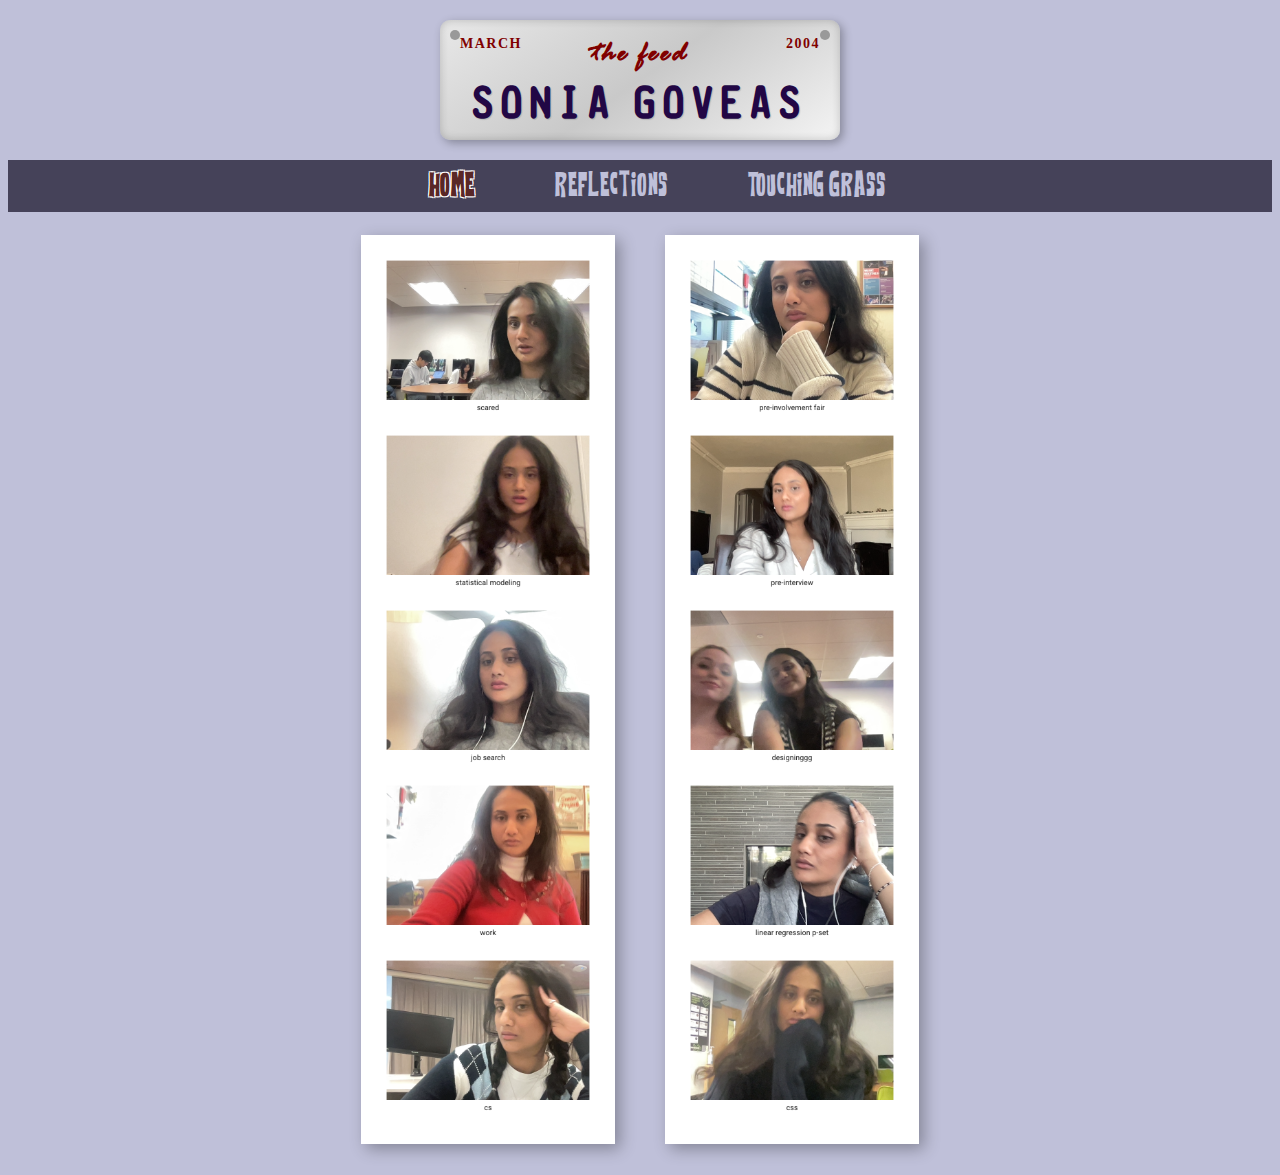
<file: index.html>
<html lang="en">
<head>
    <meta charset="UTF-8">
    <meta name="viewport" content="width=device-width, initial-scale=1.0">
    <link rel="stylesheet" href="styles.css">
    <title>the feed</title>
</head>

<body>
    <div class="license-plate">
        <div class="state"> the feed </div>
        <div class="plate-number">SONIA GOVEAS</div>
        <div class="month">MARCH</div>
        <div class="year">2004</div>
    </div>

    <div class="nav-bar">
        <a href="index.html"  class="active"> Home </a>
        <a href="reflections.html"> Reflections </a>
        <a href="touchinggrass.html"> Touching Grass </a>
    </div>

    <br>

    <div class="photo-strips">
        <div class="strip">
            <div class="polaroid"><img src="images/01.png" alt="Photo 1"></div>
            <div class="polaroid"><img src="images/02.png" alt="Photo 2"></div>
            <div class="polaroid"><img src="images/03.png" alt="Photo 3"></div>
            <div class="polaroid"><img src="images/04.png" alt="Photo 4"></div>
            <div class="polaroid"><img src="images/05.png" alt="Photo 5"></div>
        </div>
        
        <div class="strip">
            <div class="polaroid"><img src="images/06.png" alt="Photo 6"></div>
            <div class="polaroid"><img src="images/07.png" alt="Photo 7"></div>
            <div class="polaroid"><img src="images/08.png" alt="Photo 8"></div>
            <div class="polaroid"><img src="images/09.png" alt="Photo 9"></div>
            <div class="polaroid"><img src="images/10.png" alt="Photo 10"></div>
        </div>

    </div>
        <a href="reflections.html"> Access my reflections!  </a>
    </div>
    
</div>
</body>
</html>
</file>
<file: styles.css>
.license-plate {
  width: 400px;
  height: 120px;
  margin: 20px auto 20px;
  background: linear-gradient(145deg, #e8e8e8 0%, #c9c9c9 50%, #f4f4f4 100%);
  border-radius: 10px;
  box-shadow: 
    inset 0 0 8px rgba(0, 0, 0, 0.2),
    3px 3px 10px rgba(0, 0, 0, 0.3);
  display: flex;
  flex-direction: column;
  justify-content: space-evenly;
  align-items: center;
  font-family: 'F25 Bank Printer';
  text-align: center;
  letter-spacing: 3px;
  position: relative;
}

.state {
  font-family: 'RAGE';
  font-size: 30px;
  font-weight: bolder;
  color: #800000;
  letter-spacing: 2px;
  margin-top: 8px;
}

.plate-number {
  font-size: 45px;
  font-weight: bold;
  color: #220745;
  letter-spacing: 8px;
  text-shadow: 1px 1px 1px rgba(0, 0, 0, 0.15);
}

.month, .year {
  position: absolute;
  font-family: 'Times New Roman';
  font-size: 14px;
  font-weight: bold;
  color: #800000;
  padding: 4px 8px;
  letter-spacing: 1.5px;
  top: 12px;
}

.month {
  left: 12px;
}

.year {
  right: 12px;
}

.license-plate::before,
.license-plate::after {
  content: "";
  position: absolute;
  width: 10px;
  height: 10px;
  background: #999;
  border-radius: 50%;
  top: 10px;
}

.license-plate::before {
  left: 10px;
}

.license-plate::after {
  right: 10px;
}


.nav-bar {
   background-color: rgb(69, 66, 89);
    text-align: center;
    padding: 25px 0 0 35px;
    font-family: 'Flowers Kingdom';
    font-size: 13px;
    height: 27px;
    display: flex;
    justify-content: center;
    gap: 80px;
}

.nav-bar a.active {
  color: rgb(89, 39, 39);
  font-weight: bold;
  text-shadow: 
    -1px -1px 0 white, 
    1px -1px 0 white,  
    -1px 1px 0 white,  
    1px 1px 0 white;  
}

a {
    text-decoration: none;
    color: rgb(191, 192, 217);
}

body {
    background-color: rgb(191, 192, 217);
    color: rgb(88, 2, 88);
    font-size: 20px;
}

h1 {
    text-align: center;
    font-size: 30px;
    font-weight: bold;
    font-family: 'Flowers Kingdom';
    margin-top: 50px;
}

h2 {
    text-align: center;
    font-size: 25px;
    font-family: 'Tropi Land';
    margin-top: 30px;
    align-items: center;
}

.photo-strips {
  display: flex;
  justify-content: center;
  gap: 50px; 
}

.strip {
  display: flex;
  flex-direction: column; 
  align-items: center;
  background: white;
  padding: 15px;
  border: 2px solid #ffffff;
  box-shadow: 5px 5px 15px rgba(0,0,0,0.3);
}

.strip-row {
  display: flex;
  flex-direction: row; 
  align-items: flex-start;
  background: white;
  border: 2px solid #ffffff;
  box-shadow: 5px 5px 15px rgba(0,0,0,0.3);
}

.strip .polaroid {
  background: none;
  padding: 0; 
  border: none;
  margin: 0;
  width: 220px;
}

.strip .polaroid img {
  width: 100%;
  margin-bottom: 10px;
}

.row {
  display: flex;
  gap: 10px;
}

.row img {
  width: 250px; 
  height: auto; 
  object-fit: cover;
}

.paragraph-wrapper {
    max-width: 60%;
    margin: 0 auto 20px;
    text-align: center;
}

.paragraph-wrapper p {
    font-size: 16px;
    line-height: 1.6;
}

.image-gallery {
    display: flex;
    flex-wrap: wrap;
    justify-content: center;
    gap: 15px;
    margin: 20px auto;
    max-width: 90%;
}

.polaroid {
    background: #ffffff;
    padding: 10px 10px 25px 10px; 
    max-width: 250px;
}

.polaroid img {
    width: 100%;
    display: block;
}

.polaroid:hover {
    transform: scale(1.05);
    box-shadow: 10px 10px 25px rgba(0,0,0,0.4);
}

.caption {
    margin-top: 10px;
    font-size: 14px;
    color: #333;
    text-align: center;
    font-family: 'DK Cool Crayon', sans-serif; 
}

.back a {
  display: flex;
  color: rgb(89, 39, 39); 
  justify-content: center;
  font-weight: bold;
  text-decoration: none; 
}

@font-face {
    font-family: 'Flowers Kingdom';
    src: url('fonts/Flowers Kingdom.ttf') format('truetype');
}

@font-face {
    font-family: 'Tropi Land';
    src: url('fonts/Tropi Land - (Demo) hanscostudio.com.ttf') format('truetype');
}

@font-face {
    font-family: 'F25 Bank Printer';
    src: url('fonts/HuLi-Regular.ttf') format('truetype');
}

@font-face {
  font-family: 'DK Cool Crayon';
  src: url('fonts/DK Cool Crayon.ttf') format('truetype');
}

@font-face {
  font-family: 'RAGE';
  src: url('fonts/RAGE_1.TTF') format('truetype');
}
</file>
